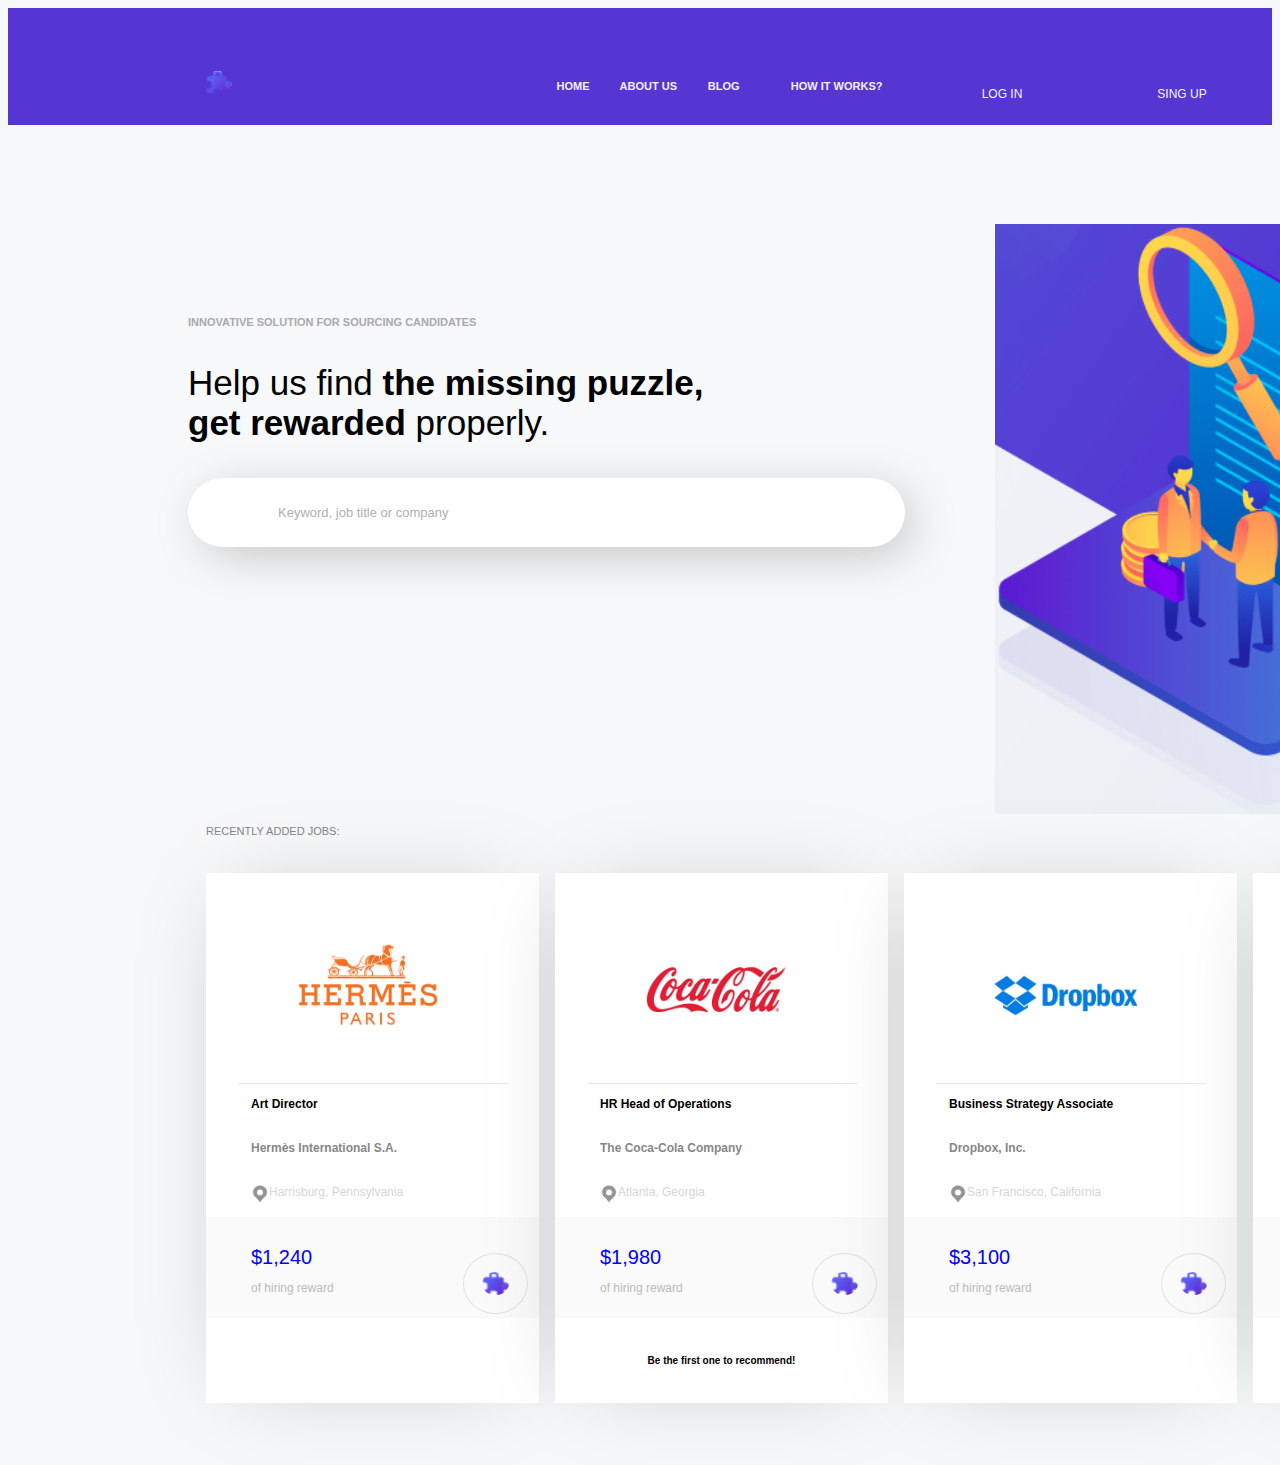
<file: index.html>
<!DOCTYPE html>
<html lang="en">
<head>
    <meta charset="UTF-8">
    <meta http-equiv="X-UA-Compatible" content="IE=edge">
    <meta name="viewport" content="width=device-width, initial-scale=1.0">
    <title>Missing Puzzle</title>
    <link rel="stylesheet" href="./css/cartas.css">
    <link rel="stylesheet" href="./css/grid.css">
    <link rel="stylesheet" href="./css/header.css">
    <link rel="stylesheet" href="./css/global.css">
    <link rel="stylesheet" href="./css/mainSection.css">
</head>
<body class="BodyColor">
    <header>
        <img src="./Img/Pieza de rompecabezas tipo portafolio.png" alt="Pieza de rompecabezas tipo portafolio">
        <a href="">HOME</a>
        <a href="">ABOUT US</a>
        <a href="">BLOG</a>
        <a href="">HOW IT WORKS?</a>
        <button class="botonLogIn">LOG IN</button>
        <button class="botonSingUp">SING UP</button>
    </header>

    <section class="wrapper">
        <section class="main">
            <div class="info">
                <p class="innovate"><b>INNOVATIVE SOLUTION FOR SOURCING CANDIDATES</b></p>
                <p class="helpUsFind">Help us find <b>the missing puzzle, <br> get rewarded</b> properly.</p>
                <form>
                    <input type="text" placeholder="Keyword, job title or company">
                    <!-- <button><img class="LogoBusqueda" src="./Img/Icono de busqueda naranja.png" alt="Icono de busqueda naranja"></button> -->
                </form>
            </div>
            
            <img class="DosPersonasDandoseLaMano" src="./Img/Imagen dos personas dandose la mano.png" alt="Imagen dos personas dandose la mano, representa un acuerdo, hay dinero, un contrato de fondo y una lupa en el contrato que representa detalles">
        </section>
        <article class="cartas">
            <div class="recently">
                <p >RECENTLY ADDED JOBS:</p>
            </div>
            <div class="empresas">
                <!-- Hermes -->
                <div class="carta">
                    <div class="logoCompañia">
                        <img src="./Img/Hermès-logo.png" alt="Logo Hermes parís">
                        <hr>
                    </div>
                    <div class="info">
                        <p><b>Art Director</b></p>
                        <p class="nombreCompania"><b>Hermès International S.A.</b></p>
                        <img src="./Img/iconoLocalización.png" alt="Icono locación">
                        <p class="localcion">Harrisburg, Pennsylvania</p>
                    </div>
                    <div class="Interactivo">
                        <div class="infoDinero">
                            <p class="dinero">$1,240</p>
                            <p class="hiringReward">of hiring reward</p>
                        </div>
                        <div class="Icono">
                            <img src="./Img/Pieza de rompecabezas tipo portafolio.png" alt="Pieza de rompecabezas tipo portafolio que se ilumina de azul y añade sombra azul">
                        </div>
                    </div>

                </div>
                <!-- Coca Cola -->
                <div class="carta">
                    <div class="logoCompañia">
                        <img src="./Img/Coca-Cola_logo.png" alt="Logo Coca Cola">
                        <hr>
                    </div>
                    <div class="info">
                        <p><b>HR Head of Operations</b></p>
                        <p class="nombreCompania"><b>The Coca-Cola Company</b></p>
                        <img src="./Img/iconoLocalización.png" alt="Icono locación">
                        <p class="localcion">Atlanta, Georgia</p>
                    </div>
                    <div class="Interactivo">
                        <div class="infoDinero">
                            <p class="dinero">$1,980</p>
                            <p class="hiringReward">of hiring reward</p>
                        </div>
                        <div class="Icono">
                            <img src="./Img/Pieza de rompecabezas tipo portafolio.png" alt="Pieza de rompecabezas tipo portafolio que se ilumina de azul y añade sombra azul">
                        </div>
                    </div>
                    <div >
                        <p class="Extra"><b>Be the first one to recommend!</b></p>
                    </div>
                   
                </div>
                <!-- Dropbox -->
                <div class="carta">
                    <div class="logoCompañia">
                        <img src="./Img/Dropbox-Logo-2013.jpg" alt="Logo Dropbox">
                        <hr>
                    </div>
                    <div class="info">
                        <p><b>Business Strategy Associate</b></p>
                        <p class="nombreCompania"><b>Dropbox, Inc.</b></p>
                        <img src="./Img/iconoLocalización.png" alt="Icono locación">
                        <p class="localcion">San Francisco, California</p>
                    </div>
                    <div class="Interactivo">
                        <div class="infoDinero">
                            <p class="dinero">$3,100</p>
                            <p class="hiringReward">of hiring reward</p>
                        </div>
                        <div class="Icono">
                            <img src="./Img/Pieza de rompecabezas tipo portafolio.png" alt="Pieza de rompecabezas tipo portafolio que se ilumina de azul y añade sombra azul">
                        </div>
                    </div>
                    
                </div>
                <!-- Mcdonald's -->
                <div class="carta">
                    <div class="logoCompañia">
                        <img src="./Img/mcdonalds-logo-1280x720.jpg" alt="Logo Mcdonald's">
                        <hr>
                    </div>
                    <div class="info">
                        <p><b>Financial Analyst</b></p>
                        <p class="nombreCompania"><b>Mcdonald's Corporation</b></p>
                        <img src="./Img/iconoLocalización.png" alt="Icono locación">
                        <p class="localcion">Columbus, Ohio</p>
                    </div>
                    <div class="Interactivo">
                        <div class="infoDinero">
                            <p class="dinero">$2,600</p>
                            <p class="hiringReward">of hiring reward</p>
                        </div>
                        <div class="Icono">
                            <img src="./Img/Pieza de rompecabezas tipo portafolio.png" alt="Pieza de rompecabezas tipo portafolio que se ilumina de azul">
                        </div>
                    </div>
                    
                </div>
                <!-- Otra Card -->
                <div class="carta">
                    <div class="logoCompañia">
                        <img src="./Img/LogoOtraCosa.png" alt="Logo Otra Card">
                        <hr>
                    </div>
                    <div class="info">
                        <p><b>Otra Card</b></p>
                        <p class="nombreCompania"><b>Otra Card</b></p>
                        <img src="./Img/iconoLocalización.png" alt="Icono Otra Card">
                        <p class="localcion">Otra Card</p>
                    </div>
                    <div class="Interactivo">
                        <div class="infoDinero">
                            <p class="dinero">$0000</p>
                            <p class="hiringReward">of hiring reward</p>
                        </div>
                        <div class="Icono">
                            <img src="./Img/Pieza de rompecabezas tipo portafolio.png" alt="Pieza de rompecabezas tipo portafolio que se ilumina de azul">
                        </div>
                    </div>
                    
                </div>
            </div>
            
        </article>
        <br><br><br>
    </section>
    
</body>
</html>
</file>
<file: css/cartas.css>
.cartas {
  margin-left: 22vh;
  font-family: "Helvetica";
}
.carta {
  -webkit-box-shadow: 0px 0px 91px -27px rgba(0, 0, 0, 0.21);
  -moz-box-shadow: 0px 0px 91px -27px rgba(0, 0, 0, 0.21);
  box-shadow: 0px 0px 91px -27px rgba(0, 0, 0, 0.21);
}
.cartas .recently {
  font-size: 11px;
  color: rgb(135, 135, 135);
  margin-bottom: 4vh;
}
.cartas .empresas {
  display: grid;
  grid-template-columns: repeat(5, 1fr);
  grid-column-gap: 1em;
}
.cartas .empresas .carta {
  background-color: rgb(255, 255, 255);
  min-width: 37vh;
}
.logoCompañia img {
  height: 17vh;
  padding-top: 5vh;
  padding-left: 10vh;
}
.carta hr {
  width: 30vh;
  border: 0 none #d6d6d6;
  border-top: 1px solid #e8e8e8;
  height: 1px;
  display: block;
  clear: both;
}
.info img {
  float: left;
  height: 2vh;
}

.cartas .empresas .carta .info {
  padding-left: 5vh;
}
.cartas .empresas .carta .info p {
  font-size: 12px;
  padding-bottom: 2vh;
}
.cartas .nombreCompania {
  color: rgb(135, 135, 135);
  padding-bottom: 0px;
}
.cartas .localcion {
  /* background-color: aquamarine; */
  margin: 0px;
  font-size: 11px;
  color: rgb(214, 214, 214);
}
.carta .Interactivo {
  background-color: rgb(250, 250, 250);
  display: grid;
  grid-template-columns: 1fr 1fr;
}
.carta .infoDinero {
  float: left;
}
.carta .dinero {
  padding-left: 5vh;
  padding-top: 1vh;
  margin-bottom: 8px;
  color: blue;
  font-size: 20px;
}
.carta .hiringReward {
  padding-left: 5vh;

  font-size: 12px;
  color: rgb(187, 187, 187);
}
.carta .Icono img {
  margin-top: 4vh;
  margin-left: 10vh;
  padding: 2vh;
  border-radius: 50%;
  width: 3vh;
  border: solid;
  border-width: 1px;
  border-color: rgb(225, 225, 225);
}
.carta .Icono img:hover {
  background-color: rgb(86, 52, 210);
}

.carta .Extra {
  padding: 3vh;
  text-align: center;
  font-size: 10px;
}
</file>
<file: css/grid.css>
header {
  display: grid;
  grid-template-columns: 7fr 1fr 1fr 1fr 2fr 2fr 2fr;
}
.main {
  display: grid;
  grid-template-columns: 8fr 5fr;
}
.empresas {
  display: grid;
  grid-template-columns: repeat(4, 1fr);
}
</file>
<file: css/header.css>
header {
  background-color: rgb(86, 54, 210);
  font-family: "Helvetica";
  font-weight: bold;
  font-size: 11px;
}
header img {
  margin-left: 20vh;
  margin-top: 5vh;
  padding: 2vh;
}
header img:hover {
  border-radius: 50%;
  border: solid;
  border-width: 1px;
  border-color: rgb(225, 225, 225);
}
header a {
  text-decoration: none;
  color: rgb(243, 240, 255);
  padding-top: 8vh;
  text-align: center;
}
header a:hover {
  background-color: rgb(45, 26, 121);
}
header button {
  border-radius: 110px 110px 110px 110px;
  -moz-border-radius: 110px 110px 110px 110px;
  -webkit-border-radius: 110px 110px 110px 110px;
  background-color: rgb(86, 54, 210);

  text-decoration: none;
  border: none;
  font-size: 12px;
  color: aliceblue;
  height: 7vh;
  width: 20vh;
  margin-top: 6vh;
}
header button:hover {
  background-color: rgb(113, 79, 250);
}
</file>
<file: css/global.css>
.BodyColor {
  background-color: rgb(246, 248, 250);
}
</file>
<file: css/mainSection.css>
section .main .info {
  padding-top: 20vh;
  font-family: "Helvetica";
}
.main form input {
  -webkit-box-shadow: 10px 10px 49px -4px rgba(0, 0, 0, 0.22);
  -moz-box-shadow: 10px 10px 49px -4px rgba(0, 0, 0, 0.22);
  box-shadow: 10px 10px 49px -4px rgba(0, 0, 0, 0.22);
}
.info {
  padding-left: 20vh;
}
.innovate {
  font-size: 11px;
  color: rgb(170, 170, 172);
}
.helpUsFind {
  font-size: 35px;
}
section .main .DosPersonasDandoseLaMano {
  padding-left: 10vh;
  padding-top: 11vh;
  width: 55vh;
}
section .main input {
  padding-top: 3vh;
  padding-bottom: 3vh;
  padding-right: 50vh;
  padding-left: 10vh;
  border: none;
  border-radius: 79px 79px 79px 79px;
  -moz-border-radius: 79px 79px 79px 79px;
  -webkit-border-radius: 79px 79px 79px 79px;
}
section .main input::placeholder {
  font-size: 13px;
  color: #afafaf;
}
section .main button {
  /* margin-right: 100vh; */
  text-decoration: none;
  border: none;
  background-color: rgb(246, 248, 250);
}
/* Animación */
section .main .LogoBusqueda {
  animation-duration: 15s;
  animation-name: slidein;
}
/* Animación con css */
@keyframes slidein {
  from {
    height: 0vh;
    width: 0vh;
  }

  to {
    height: 7vh;
    width: 7vh;
  }
}
section .main .LogoBusqueda {
  height: 7vh;
  width: 7vh;
  border-radius: 200px 200px 200px 200px;
  -moz-border-radius: 200px 200px 200px 200px;
  -webkit-border-radius: 200px 200px 200px 200px;
  border: 0px solid #000000;

  -webkit-box-shadow: 2px 8px 24px 3px rgba(240, 184, 17, 0.32);
  -moz-box-shadow: 2px 8px 24px 3px rgba(240, 184, 17, 0.32);
  box-shadow: 2px 8px 24px 3px rgba(240, 184, 17, 0.32);
}
</file>
